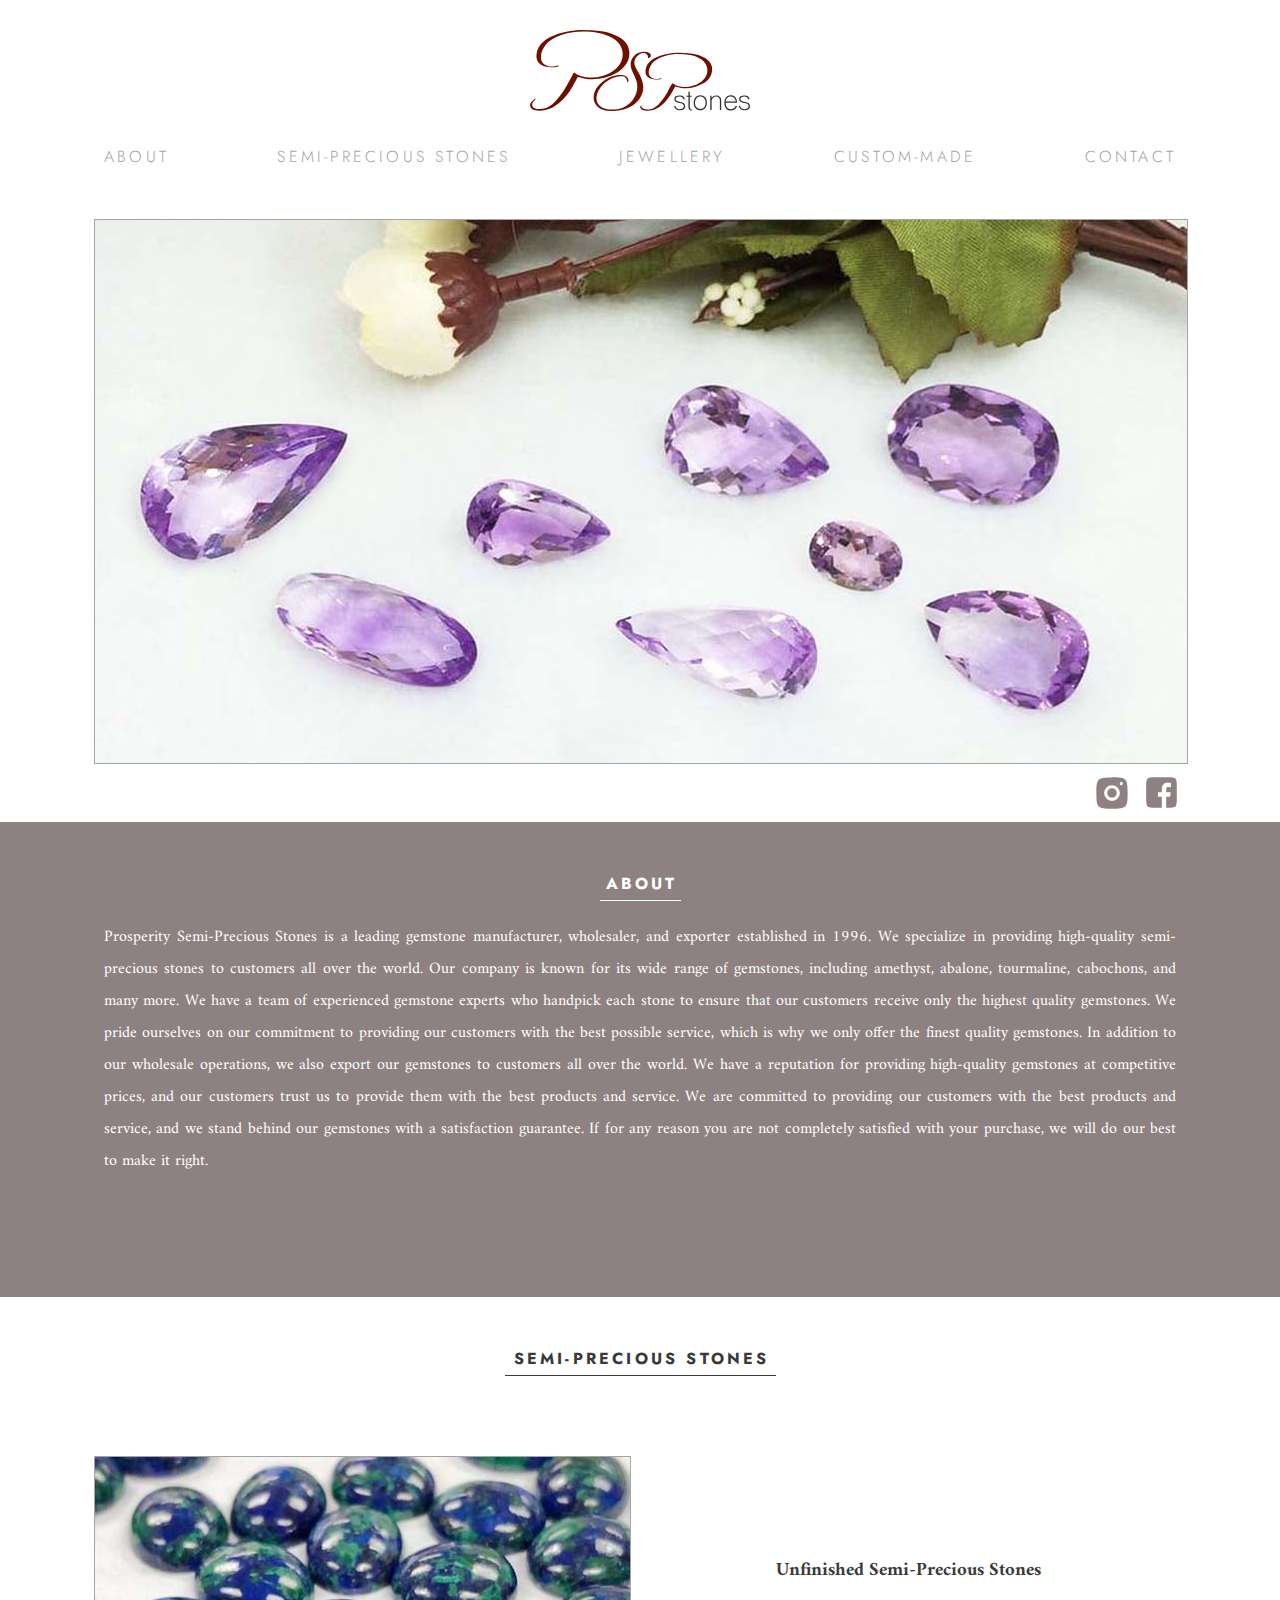
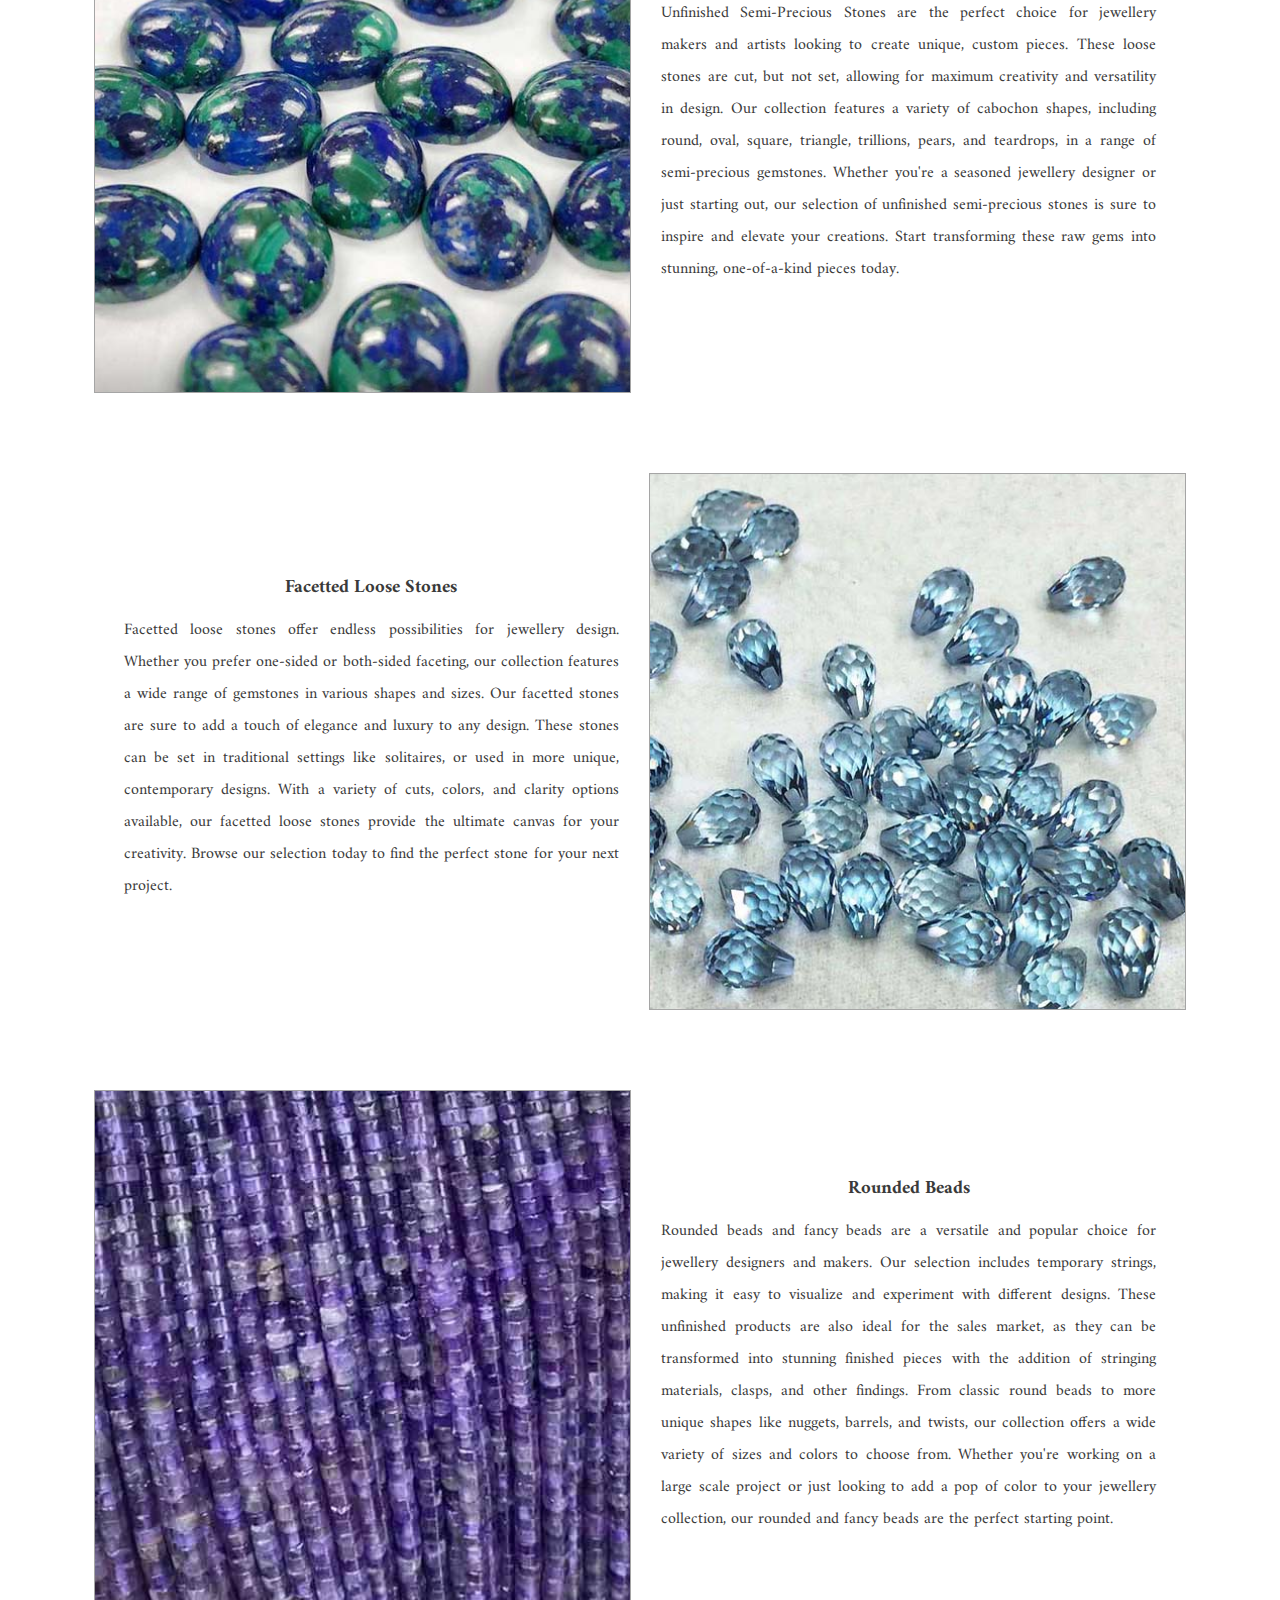
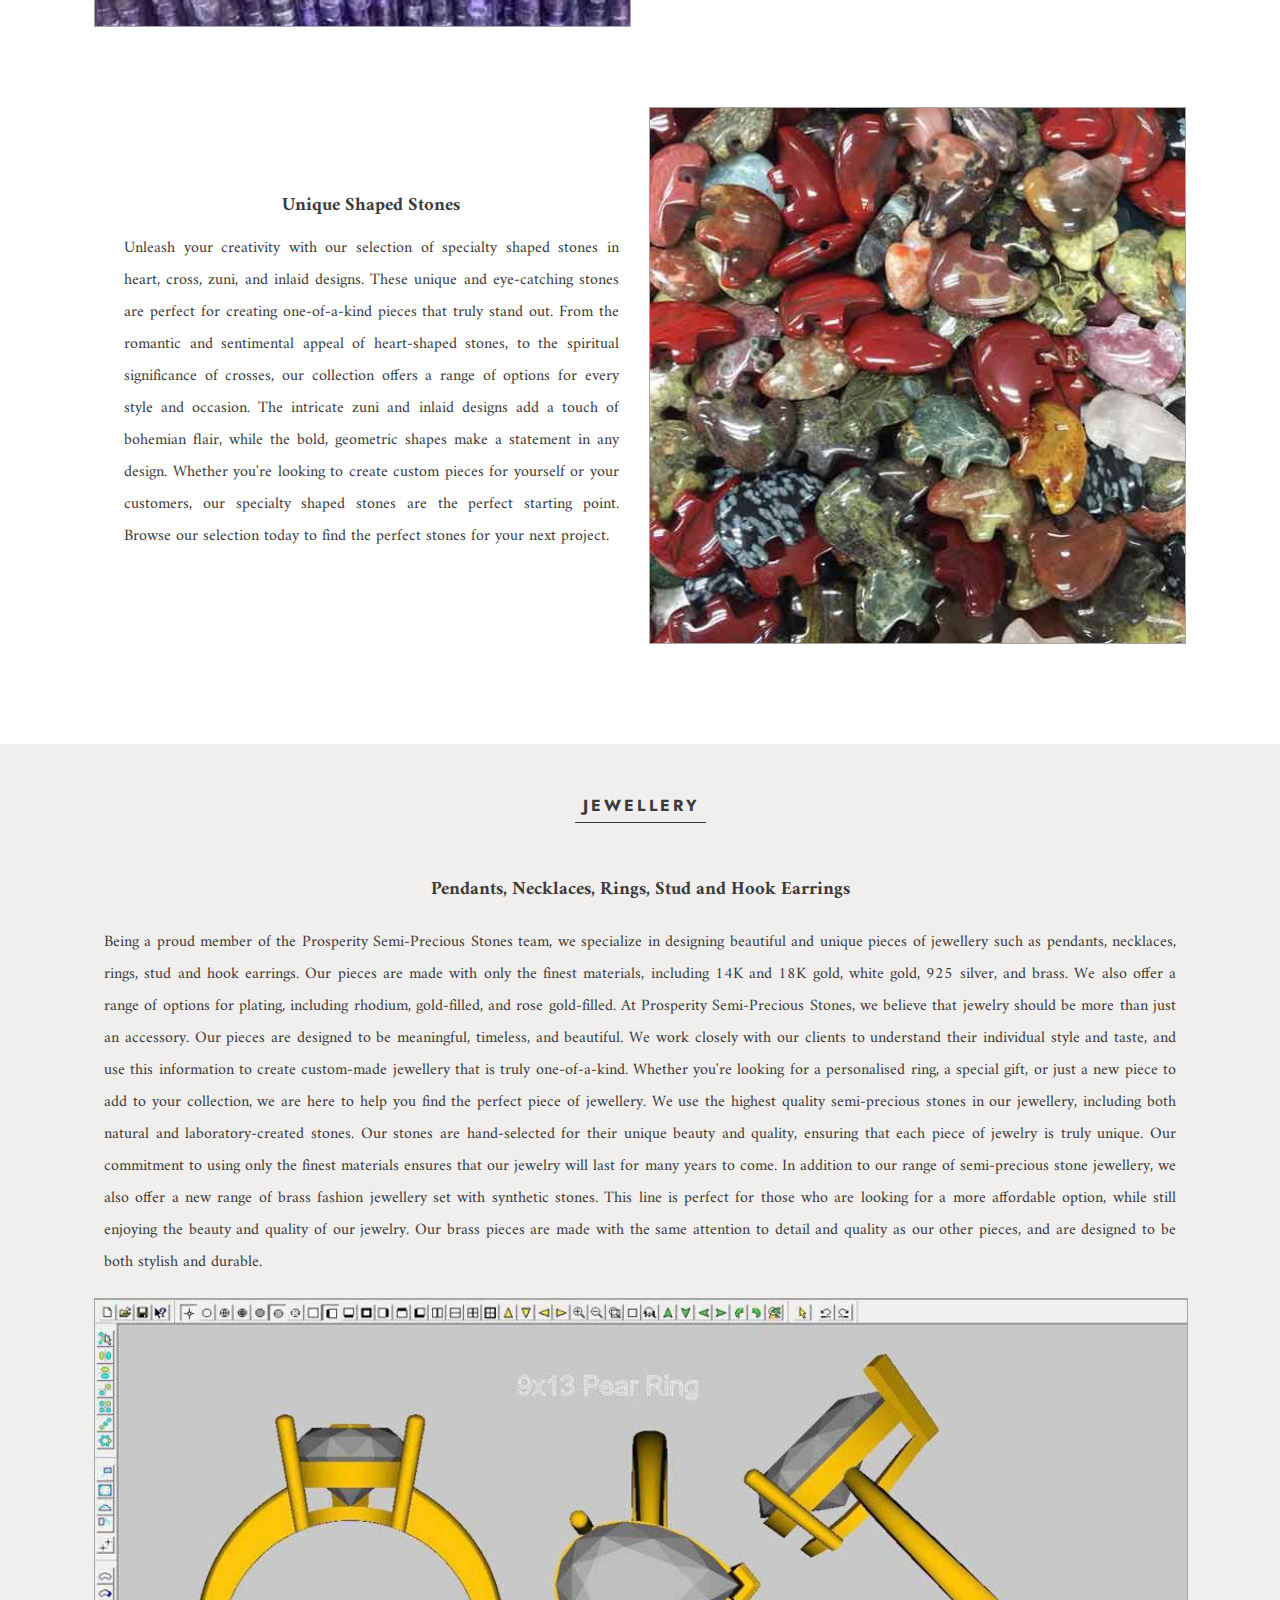
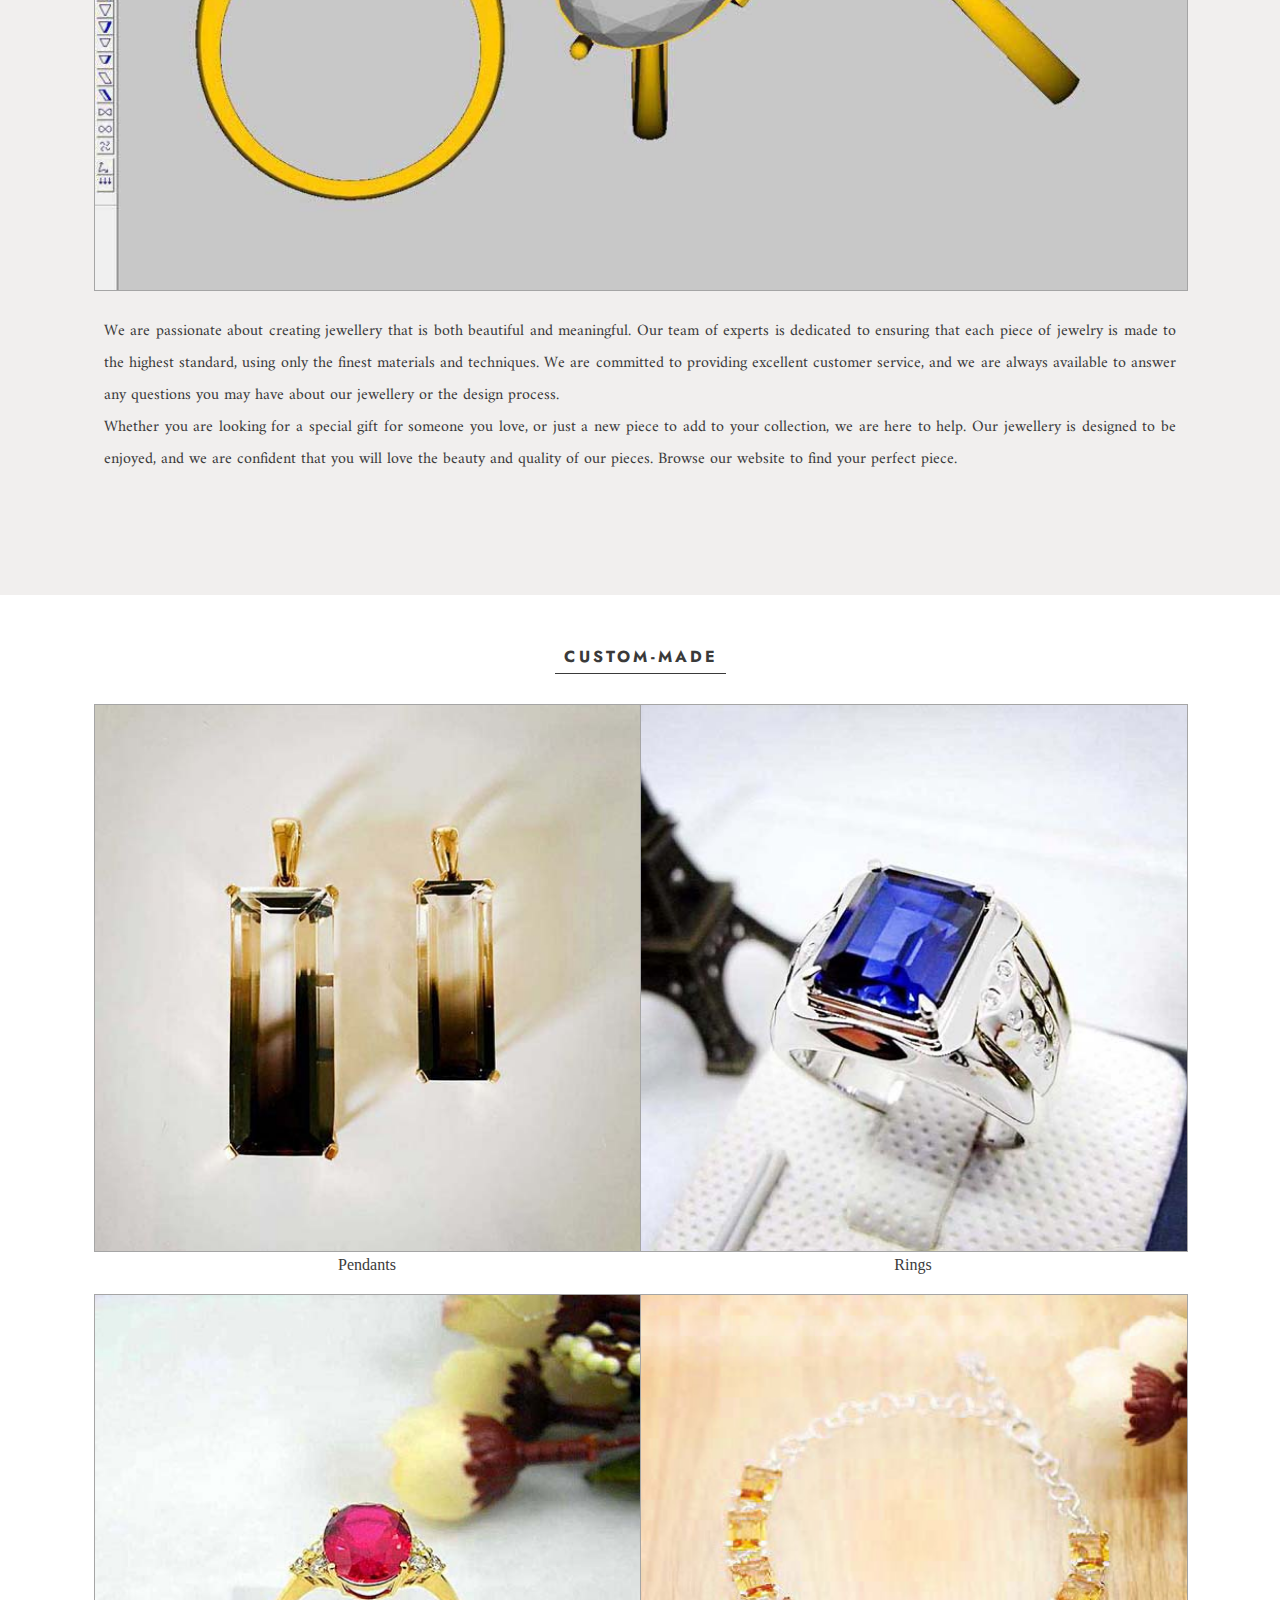
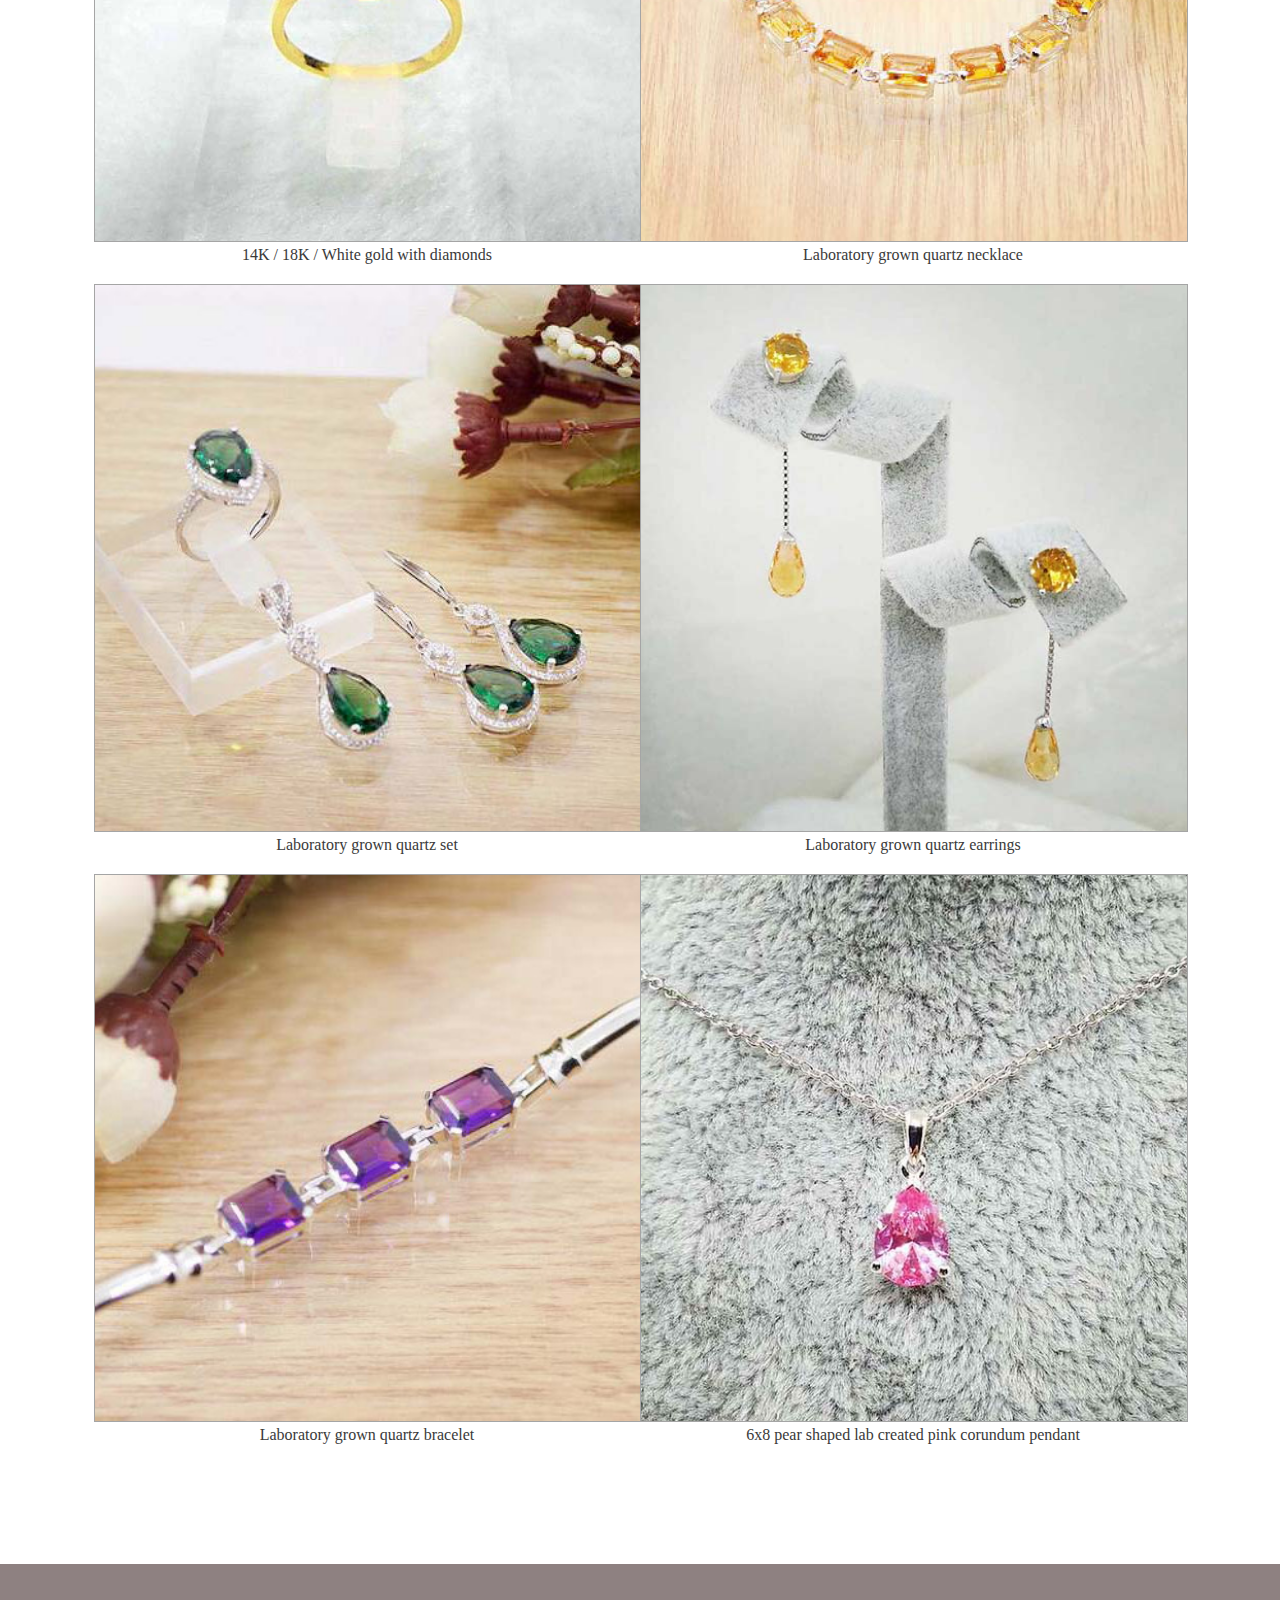
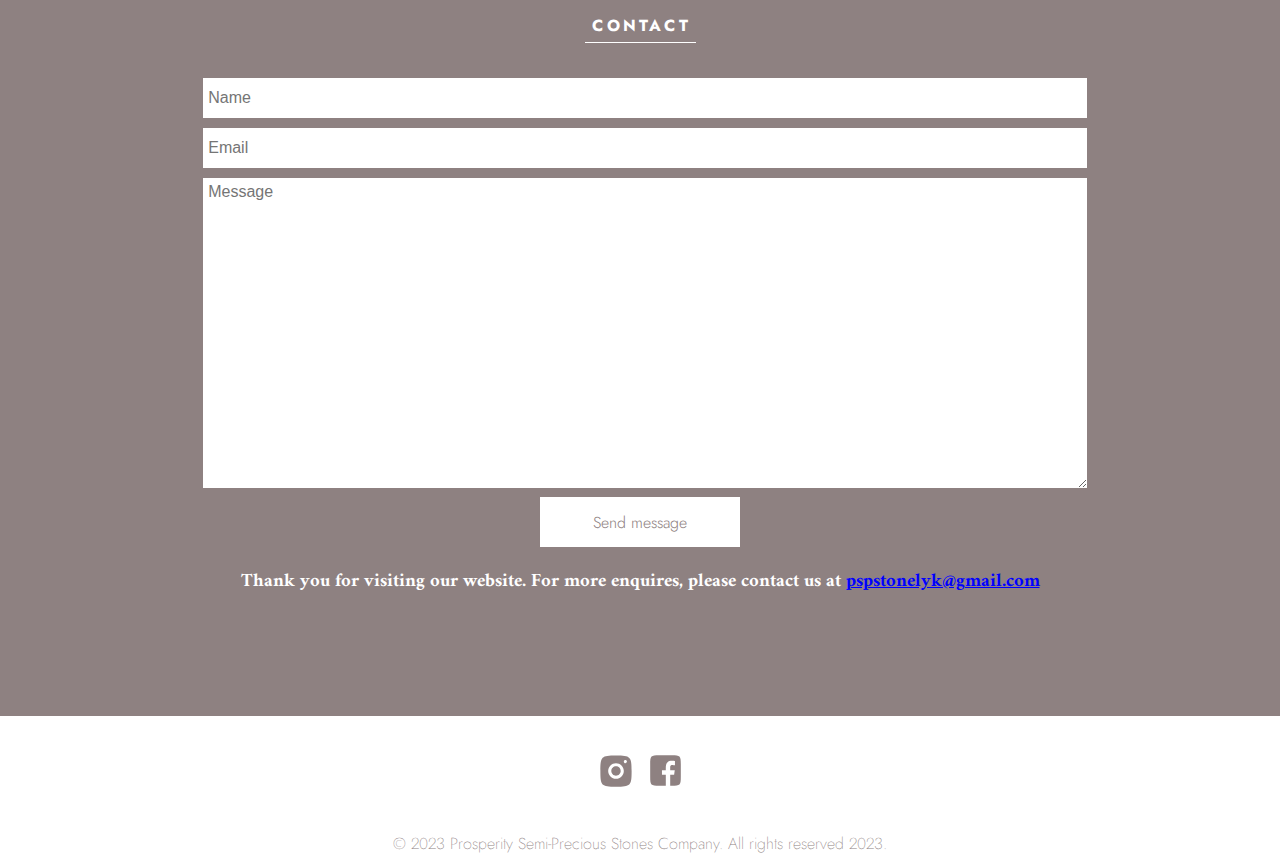
<file: index.html>
<!DOCTYPE html>
<html lang="en">

<meta http-equiv="X-UA-Compatible" content="IE=edge">
<meta name="viewport" content="width=device-width, initial-scale=1.0">
<!-- Descriptions-->
<meta charset="UTF-8">
<meta name="description" content="Prosperity Semi-Precious Stones is a leading gemstone manufacturer, wholesaler, and exporter
established in 1996. We specialize in providing high-quality semi-precious stones to customers all
over the world.">
<meta property="og:title" content="Prosperity Semi-Precious Stones">
<meta property="og:url" content="https://www.pspstones.com.hk">
<meta property="og:description" content="Prosperity Semi-Precious Stones is a leading gemstone manufacturer, wholesaler, and exporter
established in 1996. We specialize in providing high-quality semi-precious stones to customers all
over the world.">
<meta property="og:image" content="https://www.pspstones.com.hk/img/mainvisual01sns.png">
<!-- Descriptions-->
<link rel="stylesheet" href="styles.css">
<link rel="preconnect" href="https://fonts.googleapis.com">
<link rel="preconnect" href="https://fonts.gstatic.com" crossorigin>
<link
    href="https://fonts.googleapis.com/css2?family=Amiri:ital,wght@0,400;0,700;1,400;1,700&family=Jost:ital,wght@0,100;0,200;0,300;0,500;0,700;0,900;1,100;1,200;1,300;1,500;1,700;1,900&display=swap"
    rel="stylesheet">
<link rel="icon" href="img/favicon.ico">
<title>Prosperity Semi-Precious Stones</title>
</head>

<body>

    <!-- Responsive navbar -->
    <div class="topNav" id="topNav">
        <ul>
            <li><a class="top-about-btn" href="#about">ABOUT</a></li>
            <hr class="top-nav-line">
            <li><a class="top-sp-stones-btn" href="#sp-stones">SEMI-PRECIOUS STONES</a></li>
            <hr class="top-nav-line">
            <li><a class="top-jewellery-btn" href="#jewellery">JEWELLERY</a></li>
            <hr class="top-nav-line">
            <li><a class="top-custom-made-btn" href="#custom-made">CUSTOM-MADE</a></li>
            <hr class="top-nav-line">
            <li><a class="top-contact-btn" href="#contact">CONTACT</a></li>
            <hr class="top-nav-line">
            <div class="sns-contact">
                <a href="https://www.instagram.com/pspstones" target="_blank"><img src="img/insta.svg" class="insta-contact" alt="instagram logo"></a>
                <a href="https://www.facebook.com/pspstones.com.hk" target="_blank"><img src="img/fb.svg" class="fb-contact" alt="facebook logo" ></a>
            </div>
        </ul>

    </div>

    <button id="upBtn" class="upBtn" onclick="scrollUp()" title="Go to top">BACK TO TOP</button>

    <div id="blocker" class="blocker">
        <a href="#"></a>
    </div>
    <!-- ---------- -->
    <header>
        <div class="container">
            <div class="logo">
                <a href="#main-visual"><img src="img/logo.svg" alt="Prosperity Semi-Precious Stones logo"></a>
                <button class="hamburger">
                    <span class="line"></span>
                    <span class="line"></span>
                    <span class="line"></span>
                </button>
            </div>
            <nav>
                <ul>
                    <li><a class="navBtn" href="#about">ABOUT</a></li>
                    <li><a class="navBtn" href="#sp-stones">SEMI-PRECIOUS STONES</a></li>
                    <li><a class="navBtn" href="#jewellery">JEWELLERY</a></li>
                    <li><a class="navBtn" href="#custom-made">CUSTOM-MADE</a></li>
                    <li><a class="navBtn" href="#contact">CONTACT</a></li>
                </ul>
            </nav>
        </div>
    </header>

    <main>
        <div class="container main-visual" id="main-visual">
            <img src="img/mainvisual01.jpg" alt="main visual of psp stones">
            <div class="sns-main-visual">
                <a href="https://www.instagram.com/pspstones" target="_blank"><img src="img/insta.svg" class="insta-contact" alt="instagram logo"></a>
                <a href="https://www.facebook.com/pspstones.com.hk" target="_blank"><img src="img/fb.svg" class="fb-contact" alt="facebook logo" ></a>

            </div>
        </div>

        <section id="about">

            <div class="container">
                <h1>ABOUT</h1>
                <hr class="about-line">
                <p class="about-text">
                    Prosperity Semi-Precious Stones is a leading gemstone manufacturer, wholesaler, and exporter
                    established in 1996. We specialize in providing high-quality semi-precious stones to customers all
                    over the world.
                    Our company is known for its wide range of gemstones, including amethyst, abalone, tourmaline,
                    cabochons, and many more. We have a team of experienced gemstone experts who handpick each stone to
                    ensure that our customers receive only the highest quality gemstones. We pride ourselves on our
                    commitment to providing our customers with the best possible service, which is why we only offer the
                    finest quality gemstones.
                    In addition to our wholesale operations, we also export our gemstones to customers all over the
                    world. We have a reputation for providing high-quality gemstones at
                    competitive prices, and our customers trust us to provide them with the best products and service.

                    We are committed to providing our customers with the best products and service, and we stand behind
                    our gemstones with a satisfaction guarantee. If for any reason you are not completely satisfied with
                    your purchase, we will do our best to make it right.
                </p>
            </div>

        </section>


        <section id="sp-stones">
            <div class="container">
                <h1>SEMI-PRECIOUS STONES</h1>
                <hr class="sp-line">
                <div class="wrapper-top">
                    <img src="img/sps001.jpg" class="sp-img" alt="">
                    <div class="sp-content">
                        <h3>Unfinished Semi-Precious Stones</h3>
                        <p class="sp-text">
                            Unfinished Semi-Precious Stones are the perfect choice for jewellery makers and artists
                            looking to create unique, custom pieces. These loose stones are cut, but not set, allowing
                            for maximum creativity and versatility in design. Our collection features a variety of
                            cabochon shapes, including round, oval, square, triangle, trillions, pears, and teardrops,
                            in a range of semi-precious gemstones. Whether you're a seasoned jewellery designer or just
                            starting out, our selection of unfinished semi-precious stones is sure to inspire and
                            elevate your creations. Start transforming these raw gems into stunning, one-of-a-kind
                            pieces today.
                        </p>
                    </div>
                </div>
            </div>
            <div class="container">
                <div class="wrapper-bottom">
                    <img src="img/sps002.jpg" class="sp-img" alt="">
                    <div class="sp-content">
                        <h3>Facetted Loose Stones</h3>
                        <p class="sp-text">
                            Facetted loose stones offer endless possibilities for jewellery design. Whether you prefer
                            one-sided or both-sided faceting, our collection features a wide range of gemstones in
                            various shapes and sizes. Our facetted stones are sure to add a touch of elegance and luxury
                            to any design. These stones can be set in traditional settings like solitaires, or used in
                            more unique, contemporary designs. With a variety of cuts, colors, and clarity options
                            available, our facetted loose stones provide the ultimate canvas for your creativity. Browse
                            our selection today to find the perfect stone for your next project.
                        </p>
                    </div>

                </div>
            </div>
            <div class="container">
                <div class="wrapper-top">
                    <img src="img/sps003b.jpg" class="sp-img" alt="">
                    <div class="sp-content">
                        <h3>Rounded Beads</h3>
                        <p class="sp-text">
                            Rounded beads and fancy beads are a versatile and popular choice for jewellery designers and
                            makers. Our selection includes temporary strings, making it easy to visualize and experiment
                            with different designs. These unfinished products are also ideal for the sales market, as
                            they can be transformed into stunning finished pieces with the addition of stringing
                            materials, clasps, and other findings. From classic round beads to more unique shapes like
                            nuggets, barrels, and twists, our collection offers a wide variety of sizes and colors to
                            choose from. Whether you're working on a large scale project or just looking to add a pop of
                            color to your jewellery collection, our rounded and fancy beads are the perfect starting
                            point.
                        </p>
                    </div>
                </div>
            </div>
            <div class="container">
                <div class="wrapper-bottom">
                    <img src="img/sps004b.jpg" class="sp-img" alt="">
                    <div class="sp-content">
                        <h3>Unique Shaped Stones</h3>
                        <p class="sp-text">
                            Unleash your creativity with our selection of specialty shaped stones in heart, cross, zuni,
                            and inlaid designs. These unique and eye-catching stones are perfect for creating
                            one-of-a-kind pieces that truly stand out. From the romantic and sentimental appeal of
                            heart-shaped stones, to the spiritual significance of crosses, our collection offers a range
                            of options for every style and occasion. The intricate zuni and inlaid designs add a touch
                            of bohemian flair, while the bold, geometric shapes make a statement in any design. Whether
                            you're looking to create custom pieces for yourself or your customers, our specialty shaped
                            stones are the perfect starting point. Browse our selection today to find the perfect stones
                            for your next project.
                        </p>
                    </div>

                </div>
            </div>
        </section>

        <section id="jewellery">
            <div class="container">
                <h1>JEWELLERY</h1>
                <hr class="jewellery-line">
                <h3>Pendants, Necklaces, Rings, Stud and Hook Earrings</h3>
                <p class="jewellery-text">
                    Being a proud member of the Prosperity Semi-Precious Stones team, we specialize in designing
                    beautiful and unique pieces of jewellery such as pendants, necklaces, rings, stud and hook earrings.
                    Our pieces are made with only the finest materials, including 14K and 18K gold, white gold, 925
                    silver, and brass. We also offer a range of options for plating, including rhodium, gold-filled, and
                    rose gold-filled.
                    At Prosperity Semi-Precious Stones, we believe that jewelry should be more than just an accessory.
                    Our pieces are designed to be meaningful, timeless, and beautiful. We work closely with our clients
                    to understand their individual style and taste, and use this information to create custom-made
                    jewellery that is truly one-of-a-kind. Whether you're looking for a personalised ring, a special
                    gift, or just a new piece to add to your collection, we are here to help you find the perfect piece
                    of jewellery.
                    We use the highest quality semi-precious stones in our jewellery, including both natural and
                    laboratory-created stones. Our stones are hand-selected for their unique beauty and quality,
                    ensuring that each piece of jewelry is truly unique. Our commitment to using only the finest
                    materials ensures that our jewelry will last for many years to come.
                    In addition to our range of semi-precious stone jewellery, we also offer a new range of brass
                    fashion jewellery set with synthetic stones. This line is perfect for those who are looking for a
                    more affordable option, while still enjoying the beauty and quality of our jewelry. Our brass pieces
                    are made with the same attention to detail and quality as our other pieces, and are designed to be
                    both stylish and durable.
                </p>

                <img src="img/jws01.jpg" class="jewellery-img" alt="">

                <p class="jewellery-text">
                    We are passionate about creating jewellery that is both beautiful and meaningful. Our team of
                    experts is dedicated to ensuring that each piece of jewelry is made to the highest standard, using
                    only the finest materials and techniques. We are committed to providing excellent customer service,
                    and we are always available to answer any questions you may have about our jewellery or the design
                    process.<br>
                    Whether you are looking for a special gift for someone you love, or just a new piece to add to your
                    collection, we are here to help. Our jewellery is designed to be enjoyed, and we are confident that
                    you will love the beauty and quality of our pieces. Browse our website to find your perfect piece.
                </p>

            </div>

        </section>
        <section id="custom-made">
            <h1>CUSTOM-MADE</h1>
            <hr class="cm-line">
            <div class="container-cm">

                <div class="wrapper">
                    <img src="img/cmj001.jpg" class="cm-img" alt="">
                    <div class="desc">Pendants</div>
                </div>
                <div class="wrapper">
                    <img src="img/cmj002.jpg" class="cm-img" alt="">
                    <div class="desc">Rings</div>
                </div>

            </div>
            <div class="container-cm">

                <div class="wrapper">
                    <img src="img/cmj003.jpg" class="cm-img" alt="">
                    <div class="desc">14K / 18K / White gold with diamonds</div>
                </div>
                <div class="wrapper">
                    <img src="img/cmj004.jpg" class="cm-img" alt="">
                    <div class="desc">Laboratory grown quartz necklace</div>
                </div>

            </div>

            <div class="container-cm">

                <div class="wrapper">
                    <img src="img/cmj005.jpg" class="cm-img" alt="">
                    <div class="desc">Laboratory grown quartz set</div>
                </div>
                <div class="wrapper">
                    <img src="img/cmj006.jpg" class="cm-img" alt="">
                    <div class="desc">Laboratory grown quartz earrings</div>
                </div>

            </div>

            <div class="container-cm">

                <div class="wrapper">
                    <img src="img/cmj007.jpg" class="cm-img" alt="">
                    <div class="desc">Laboratory grown quartz bracelet</div>
                </div>
                <div class="wrapper">
                    <img src="img/cmj008.jpg" class="cm-img" alt="">
                    <div class="desc">6x8 pear shaped lab created pink corundum pendant</div>
                </div>

            </div>
        </section>
        <section id="contact">
            <div class="container">
                <h1>CONTACT</h1>
                <hr class="contact-line">
                
                <form target="_blank" action="https://formsubmit.co/pspstonelyk@gmail.com" method="POST">

                    <input type="text" name="name" class="form-control" placeholder="Name" required>
                    <br>

                    <input type="email" name="email" class="form-control" placeholder="Email" required>
                    <br>
                    <textarea class="text-control" name="message" required placeholder="Message"></textarea>
                    <!-- <textarea class="text-control" name="message" required placeholder="Message">
                    </textarea> -->
                    <br>
                    


                    <button class="btn" type="submit">Send message</button>
                    <br>
                    <br>
                    <h3>Thank you for visiting our website. For more enquires, please contact us at <a class="email" href = "mailto: pspstonelyk@gmail.com">pspstonelyk@gmail.com</a></h3><br>
                    <input type="hidden" name="_captcha" value="false">
                    <input type="hidden" name="_template" value="box">
                    <input type="hidden" name="_next" value="https://pspstones.com.hk/thankyou.html">
                    <!-- <input type="hidden" name="_cc" value="ayamaguchi17@gmail.com"> -->
                </form>

            </div>

        </section>

    </main>
    <footer>
        <div class="sns-contact">
            <a href="https://www.instagram.com/pspstones" target="_blank"><img src="img/insta.svg" class="insta-contact" alt="instagram logo"></a>
            <a href="https://www.facebook.com/pspstones.com.hk" target="_blank"><img src="img/fb.svg" class="fb-contact" alt="facebook logo" ></a>
        </div>
        © 2023 Prosperity Semi-Precious Stones Company. All rights reserved 2023.
    </footer>
    <script src="script.js"></script>



</body>

</html>
</file>
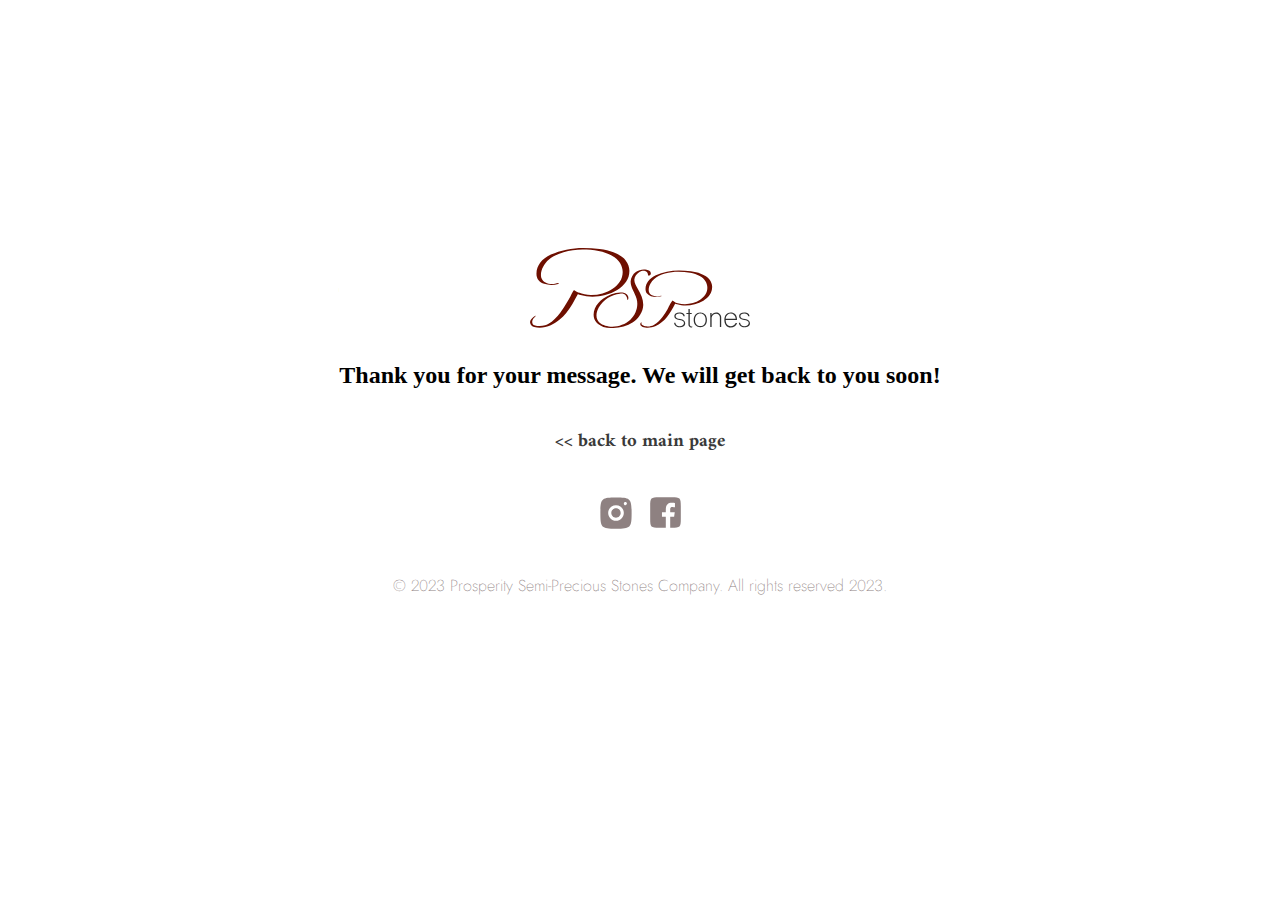
<file: thankyou.html>
<!DOCTYPE html>
<html lang="en">

<meta http-equiv="X-UA-Compatible" content="IE=edge">
<meta name="viewport" content="width=device-width, initial-scale=1.0">
<!-- Descriptions-->
<meta charset="UTF-8">
<meta name="description" content="Prosperity Semi-Precious Stones is a leading gemstone manufacturer, wholesaler, and exporter
established in 1996. We specialize in providing high-quality semi-precious stones to customers all
over the world.">
<meta property="og:title" content=""Prosperity Semi-Precious Stones"">
<meta property="og:url" content="https://www.pspstones.com.hk">
<meta property="og:description" content="Prosperity Semi-Precious Stones is a leading gemstone manufacturer, wholesaler, and exporter
established in 1996. We specialize in providing high-quality semi-precious stones to customers all
over the world.">
<meta property="og:image" content="https://www.pspstones.com.hk/img/mainvisual01sns.png">
<!-- Descriptions-->
<link rel="stylesheet" href="styles.css">
<link rel="preconnect" href="https://fonts.googleapis.com">
<link rel="preconnect" href="https://fonts.gstatic.com" crossorigin>
<link
    href="https://fonts.googleapis.com/css2?family=Amiri:ital,wght@0,400;0,700;1,400;1,700&family=Jost:ital,wght@0,100;0,200;0,300;0,500;0,700;0,900;1,100;1,200;1,300;1,500;1,700;1,900&display=swap"
    rel="stylesheet">
<link rel="icon" href="img/favicon.ico">
<title>Message received</title>
</head>

<body>
    <div class="thankyou">
        <div class="logo">
            <a href="https://www.pspstones.com.hk"><img src="img/logo.svg"
                    alt="Prosperity Semi-Precious Stones logo"></a>
            <h2>
                Thank you for your message. We will get back to you soon!
            </h2>
            <br>
            <br>
            <a class="back" href="https://pspstones.com.hk">
                <h3>
                    << back to main page</h3>
            </a>
        </div>
        <footer>
            <div class="sns-contact">
                <a href="https://www.instagram.com/pspstones" target="_blank"><img src="img/insta.svg" class="insta-contact" alt="instagram logo"></a>
                <a href="https://www.facebook.com/pspstones.com.hk" target="_blank"><img src="img/fb.svg" class="fb-contact" alt="facebook logo" ></a>
            </div>
            © 2023 Prosperity Semi-Precious Stones Company. All rights reserved 2023.
        </footer>

</body>
</file>
<file: styles.css>
/* standard css */

:root {
  --grey:#a5a5a5;
  --beige:#8e8181;
  --darkgrey:#3a3a3a;
  --lightbeige:#f1efee;
}

* {
  /* font-size: 100%; */
  scroll-behavior: smooth;
  scroll-padding-top: 180px;
  margin: 0;
  padding: 0;
}


p {
  font-family:'Amiri',"Times New Roman", Times, serif;
  font-weight: lighter;
  line-height: 2em;
}

a {
  color: var(--grey);
  text-decoration: none;
}

img {
  width: 100%;
  border: 0.3px solid var(--grey);
}

h1 {
  font-family: "Jost", sans-serif;
  letter-spacing: 0.2em;
  margin-right: -0.2em;
  margin-top: 50px;
  display: inline-block;
  font-size: 1em;
}


h3 {
  font-family:'Amiri',"Times New Roman", Times, serif;
  
}

li {
  list-style: none;
  font-family: "Jost", sans-serif;
  font-weight: 300;
  letter-spacing: 0.2em;
}

li a:hover {
  color:black;
  transition: 0.8s;
}

header {
  width: 100%;
  height: 180px;
  text-align: center;
  position: fixed;
  top: 0;
  left: 0;
  right: 0;
  z-index: 9999;
  width: 100%;
  background-color: white;
}

header ul {
  display: flex;
  justify-content: space-between;
  margin: 0px 10px;
}

.hamburger {
  display:none;
}

.container {
  max-width: 1092px;
  margin: 0 auto;
  padding: 0 5px;
}

.container p {
  padding: 10px 0px;
}

.logo img {
  width: 220px;
  margin: 30px 0px;
  border: none;
}

.main-visual {
  margin-top: 200px;
}

.sns-main-visual {
  display: flex;
  justify-content: end;
}

.insta-img {
  width: 42px;
  height: 42px;
  border: none;
}

.fb-img {
  width: 40px;
  height: 40px;
  border: none;
}

#about {
  background-color: var(--beige);
  text-align: center;
  color: white;
  padding-bottom: 100px;
}

.about-line {
  border: solid 1px white;
  border-left: none;
  border-bottom: none;
  width: 80px;
  margin: 5px auto;
}

.about-text {
  text-align: justify;
  margin:10px;
}

#sp-stones {
  background-color: #ffffff;
  text-align: center;
  color: var(--darkgrey);
  padding-bottom: 100px;
}

.wrapper-top {
  display: flex;
  align-items: center;
  margin-top: 80px;
}

.wrapper-bottom {
  display: flex;
  align-items: center;
  flex-direction: row-reverse;
  margin-top: 80px;
}

.sp-line {
  border: solid 1px var(--darkgrey);
  border-left: none;
  border-bottom: none;
  width: 270px;
  margin: 5px auto;
}

.sp-img {
  width: 100%;
  height: auto;
  min-width: 49%;
}

.sp-content {
  padding: 30px;
}

.sp-text {
  text-align: justify;
}

#jewellery {
  background-color: var(--lightbeige);
  text-align: center;
  color: var(--darkgrey);
  padding-bottom: 100px;
}

.jewellery-line {
  border: solid 1px var(--darkgrey);
  border-left: none;
  border-bottom: none;
  width: 130px;
  margin: 5px auto 50px;
}

.jewellery-img {
  max-width: 1092px;
  height: auto;
  margin: auto;
}

.jewellery-text {
  text-align: justify;
  margin:10px;
}

.container-cm {
  display: flex;
  max-width: 1092px;
  margin: 0 auto;
  /* padding: 0 20px; */
}

.wrapper {
  width: 50%;
}

div.desc {
  padding-bottom: 20px;
  text-align: center;
}

#custom-made {
  background-color: #ffffff;
  text-align: center;
  color: var(--darkgrey);
  padding-bottom: 100px;
}

.cm-line {
  border: solid 1px var(--darkgrey);
  border-left: none;
  border-bottom: none;
  width: 170px;
  margin: 5px auto 30px;
}

.cm-img {
  max-width: 100%;
}

#contact {
  background-color:var(--beige);
  text-align: center;
  color: white;
  padding-bottom: 100px;
}

.contact-line {
  border: solid 1px white;
  border-left: none;
  border-bottom: none;
  width: 110px;
  margin: 5px auto 30px;
}

form {
  width: 80%;
  margin: auto;
  
}

.form-control {
  width: 100%;
  height: 30px;
  padding: 5px;
  margin: 5px auto;
  border: none;
  font-family: sans-serif;
  font-weight: 100;
  font-size: 1em;
}

.text-control {
  width: 100%;
  height: 300px;
  padding: 5px;
  margin: 5px auto;
  border: none;
  font-family: sans-serif;
  font-weight: 100;
  font-size: 1em;
}

input {
  color: #000000;
}

textarea {
  color: #000000;
}

.btn {
  all:unset;
  width: 200px;
  height: 50px;
  font-family: "Jost", sans-serif;
  font-weight: 300;
  font-size: 1em;
  border: none;
  color: var(--beige);
  background-color:white;
  cursor: pointer;
  
}

.btn:hover{
  color:#000000;
  cursor: pointer;
  background-color: #c7c7c7;
 }
 


.sns-contact {
  display: flex;
  justify-content: center;
  margin: 30px 0px;
}

.insta-contact {
  width: 50px;
  height: 50px;
  border: none;
}

.fb-contact {
  width: 49px;
  height: 49px;
  border: none;
}

footer {
  text-align: center;
  color: var(--beige);
  font-family: "Jost", sans-serif;
  font-weight: 200;
}

.topNav {

  display:none;
}


.thankyou {
  text-align: center;
  margin-top:15%;
  padding:2%;
}

.back {
  color:var(--darkgrey);
}

.email{
  color:blue;
  text-decoration: underline;
  
}

a:hover {
  text-decoration: none;
  color:rgb(203, 203, 161);
}

/* media query mobile normal*/
@media only screen and (max-width: 800px) {


* {
    /* font-size: 100%; */
    scroll-behavior: smooth;
    scroll-padding-top: 90px;
    margin: 0;
    padding: 0;
  }

  .hamburger {
    background-color: white;
    display: block;
    position: fixed;
    width: 50px;
    height: 50px;
    top: 35px;
    right: 25px;
    border: 0;
    cursor: pointer;
    z-index: 101;
    opacity: 100%;
    
  }

  .hamburger .line {
    background-color: var(--darkgrey);
    display: block;
    margin: 10px auto;
    height: 1px;
    width: 50px;
    transition: all 0.1s ease-in;
  }

  .hamburger.open {
    transition: all 0.2s ease-in;
  }

  .hamburger.open .line:nth-child(1) {
    transform: translateY(10px) rotate(45deg);
    height: 1px;
    width: 50px;
  }

  .hamburger.open .line:nth-child(2) {
    opacity: 0;
  }

  .hamburger.open .line:nth-child(3) {
    transform: translateY(-13px) rotate(-45deg);
    height: 1px;
    width: 50px;
  }


  nav {
    display: none;
  }

  .logo img {
  width: 120px;
  padding-left:20px;
  border: none;
  }

  header {
    width: 100%;
    height: 100px;
    text-align:left;
    position: fixed;
    background-color: white;
  }

  .main-visual {
    margin-top: 100px;
    width: 100%;
  }

  .insta-img {
    width: 50px;
    height: 50px;
    border: none;
  }
  
  .fb-img {
    width: 48px;
    height: 48px;
    border: none;
  }
  .container {
    max-width: 100%;
    padding: 0px;
  }

  #about {
    padding: 2%;
  }

  #sp-stones {
    background-color: #ffffff;
    text-align: center;
    color: var(--darkgrey);
    padding-bottom: 100px;
  }

  .sp-line {
    width: 280px;
  }

  .sp-content {
    padding: 20px;
  }

  .wrapper-top {
    display: flex;
    align-items: center;
    flex-direction: column;
    margin-top: 40px;
    text-align: justify;
  }

  .wrapper-bottom {
    display: flex;
    align-items: center;
    flex-direction: column;
    margin-top: 40px;
    text-align: justify;
  }

  h1 {
    font-size: 1em;
  }

  h3 {
    text-align: center;
    font-size: 1em;
    
  }

  #jewellery {
    padding: 2%;
  }

  #sp-stones {
    padding-bottom: 30px;
  }

  

  .wrapper {
    width: 100%;
  }

  form {
    text-align: center;
  
  }
  .form-control {
    width: 100%;
    height: 30px;
    padding: 5px;
    margin: 5px auto;
    border: none;
    font-family: sans-serif;
    font-weight: 100;
  }
  
  .text-control {
    width: 100%;
    height: 300px;
    padding: 5px;
    margin: 5px auto;
    border: none;
    font-family: sans-serif;
    font-weight: 100;
  }
  input {
    color: var(--beige);
    margin: auto;

  }

  textarea {
    color: var(--beige);
    margin: auto;
  }

 

  .btn {
    width: 200px;
    height: 50px;
    font-family: "Jost", sans-serif;
    font-weight: 300;
    font-size: 1em;
    color: var(--beige);
    background-color:white;
   
  
  }



  footer {
    font-size: 0.6em;
    padding-bottom:40px;
    
  }

  #scrollUpBtn {
  display: none;
  mix-blend-mode: difference;
  opacity: 80%;
  font-size: 30px;
  border: none;
  padding: 0px;
  position: fixed;
  right: 13px;
  bottom: 10px;
  z-index: 99;
  cursor: pointer;
  background-color: var(--beige);
  border-radius: 10%;
  color: white;
  cursor: pointer;
  line-height: 30px;
  width: 30px;
  transition: all 0.5s ease-out;
}

/* Responsive menu */
.topNav {
  background-color: white;
  width:100vw;
  height:50vh;
  display: none; /* important */
  justify-content: center;
  align-items: center;
  position: fixed;
  top: 100px;
  transition: 0.3s;
  z-index: 120;
  opacity: 0;
}

.topNav ul {
  list-style: none;
  font-size: 0.7rem;
  flex-direction: column;
  overflow: hidden;
}

.topNav.open {
  display: flex; /* important */
  transition-duration: 0.3s;
  opacity: 1;
}

.topNav li {
  text-align: center;
  cursor: pointer;
  padding: 10px;
}

.topNav a {
  cursor: pointer;
  color: var(--beige);
  font-family: "Jost", sans-serif;
  font-weight: 200;
  font-size: 2em;
}

.top-nav-btn.open {
  transform: translateY(100vh);
}

#upBtn {
  display: none;
  border: none;
  position: fixed;
  bottom: -1px;
  background-color:  var(--beige);
  color: rgb(255, 255, 255);
  cursor: pointer;
  height:40px;
  width: 100%;
  z-index: 101;
  font-family: "Jost", sans-serif;
  font-weight: 200;
  font-size: 1em;
}

.blocker {
  display: block;
  position: fixed;
  width: 100%;
  height: 100%;
  top: -100vh;
  left: 0px;
  content: " ";
  background: rgba(0, 0, 0, 0.5);
  z-index: 100;
}

.blocker.open {
  transform: translateY(100vh);
}


}
@media only screen and (max-width: 600px) {

  .container-cm {
    display: flex;
    flex-direction: column;
    width: 100%;
    margin: 0 auto;
  }
}

/* media query mobile small*/
@media only screen and (max-width: 380px) {
  .topNav {
    background-color: white;
    width:100vw;
    height:70vh;
    display: none; /* important */
    justify-content: center;
    align-items: center;
    position: fixed;
    top: 100px;
    transition: 0.3s;
    z-index: 120;
    opacity: 0;
  }
  .topNav.open {
    display: flex; /* important */
    transition-duration: 0.3s;
    opacity: 1;
  }


}
</file>
